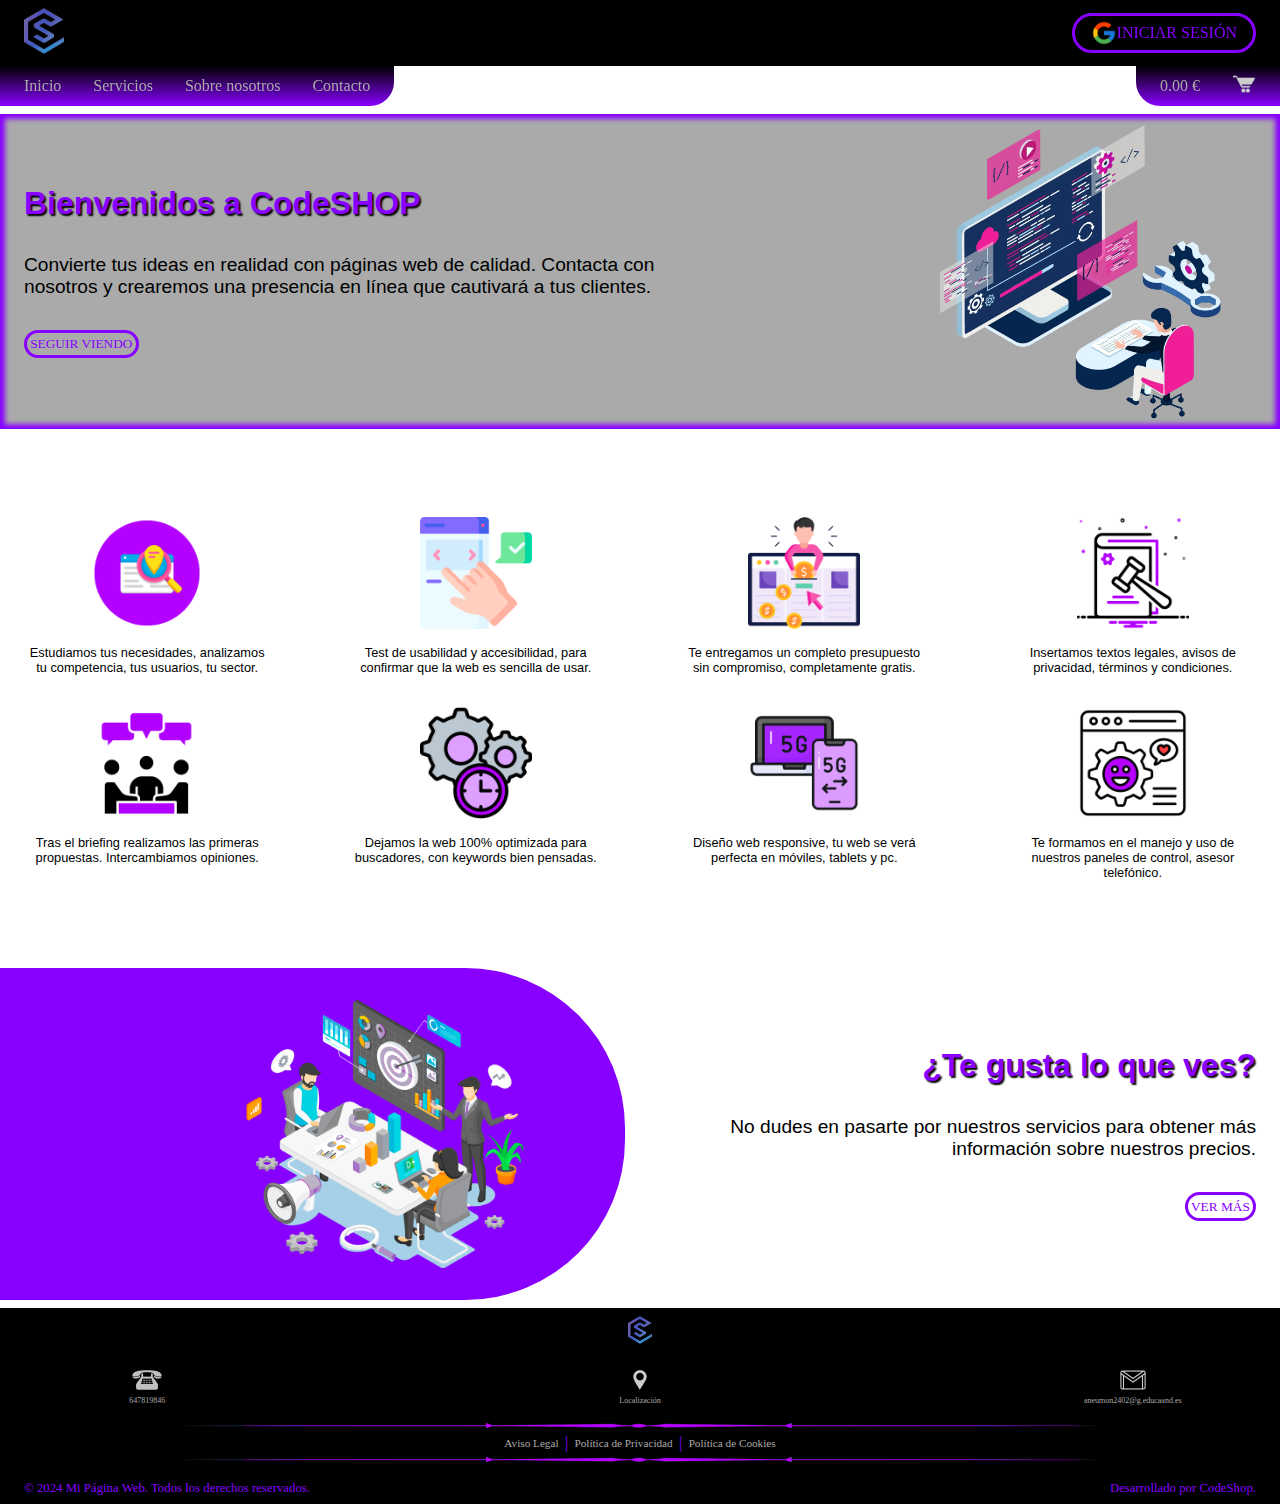
<file: index.html>
<!DOCTYPE html>
<html lang="es">
    <head>
        <meta charset="UTF-8">
        <meta name="viewport" content="width=device-width,initial-scale=1.0">
        <title> CodeShop </title>
        <link rel="icon" href="img/codeshop.gif" class="codeshop">
        <link rel="stylesheet" href="css/styles.css">
 
    </head>

    <body>
        <header>
            <article class="cabecera_articulo">
                <a href="index.html" class="cabezera_logo">
                    <img class="cabecera_logo" src="img/codeshop.gif" alt="logo_CodeShop">
                </a>
                <button onclick="window.location.href='index_login.html';" class="cabecera_boton">
                    <img class="icono_google" src="img/logo-google.png" alt="logo_Google">
                    <p>INICIAR SESIÓN</p>
                </button>
            </article>
            <nav class="contenedor_1">
                <ul class="cabecera_menu">
                    <li>
                        <a href="">Inicio</a>
                    </li>
                    <li>
                        <a href="servicios.html">Servicios</a>
                    </li>
                    <li>
                        <a href="sobre_nosotros.html">Sobre nosotros</a>
                    </li>
                    <li>
                        <a href="contacto.html">Contacto</a>
                    </li>
                    
                </ul>
            </nav>
            <nav class="contenedor_2">
                <input type="checkbox" id="menu">
                <label for="menu">𓃑</label>
                <ul>
                    <li class="hamburguesa_enlace1">
                        <a href="">Inicio</a>
                    </li>
                    <li class="hamburguesa_enlace2">
                        <a href="servicios.html">Sobre nosotros</a>
                    </li>
                    <li class="hamburguesa_enlace3">
                        <a href="sobre_nosotros.html">Sobre nosotros</a>
                    </li>
                    <li class="hamburguesa_enlace4">
                        <a href="contacto.html">Contacto</a>
                    </li>
                </ul>
            </nav>
            
            
            <ul class="cabecera_compra">
                <li>
                    <a class="compra_precio" href="#">0.00 €</a>  
                </li>
                <li>               
                <a class="compra_carrito" href="#">
                    <img src="img/carrito.png" alt="carrito">
                </a>
                </li>
            </ul>
            
        </header>
        <main>
            <section class="bienvenida">
                <article>
                    <h1>Bienvenidos a CodeSHOP</h1>
                    <p>Convierte tus ideas en realidad con páginas web de calidad. Contacta con nosotros y crearemos una presencia en línea que cautivará a tus clientes.</p>
                    <button onclick="location.href='#pasos_que_seguimos';">SEGUIR VIENDO</button> 
                </article>
                <img src="img/bienvenida_imagen.png" alt="bienvenida_imagen">                 
            </section>
            <section class="pasos_que_seguimos" id="pasos_que_seguimos">
                <article>
                    <img src="img/estudio.png" alt="Estudio_de_tus_necesidades">
                    <p>Estudiamos tus necesidades, analizamos tu competencia, tus usuarios, tu sector.</p>

                </article>
                <article>
                    <img src="img/test_usabilidad.png" alt="Test_de_usabilidad">
                    <p>Test de usabilidad y accesibilidad, para confirmar que la web es sencilla de usar.</p>
                </article>
                <article>
                    <img src="img/presupuesto.png" alt="Presupuesto">
                    <p>Te entregamos un completo presupuesto sin compromiso, completamente gratis.</p>
                </article>
                <article>
                    <img src="img/legalidad.png" alt="Legalidad">
                    <p>Insertamos textos legales, avisos de privacidad, términos y condiciones.</p>
                </article>
                <article>
                    <img src="img/opiniones.png" alt="Intercambiamos_opiniones">
                    <p>Tras el briefing realizamos las primeras propuestas. Intercambiamos opiniones.</p>
                </article>
                <article>
                    <img src="img/optimizacion.png" alt="Optimizar_web">
                    <p>Dejamos la web 100% optimizada para buscadores, con keywords bien pensadas.</p>
                </article>
                <article>
                    <img src="img/responsive.png" alt="Diseño_responsive">
                    <p>Diseño web responsive, tu web se verá perfecta en móviles, tablets y pc.</p>
                </article>
                <article>
                    <img src="img/manejo.png" alt="manejo">
                    <p>Te formamos en el manejo y uso de nuestros paneles de control, asesor telefónico.</p>
                </article>
            </section>
            <section class="inicio_ofrecer_servicios">
                <article class="ofrecer_servicios_imagen">
                    <img src="img/servicios_web.png" alt="Servicios_web">
                </article>
                
                <article class="contenido">
                    <h1>¿Te gusta lo que ves?</h1>
                    <p>No dudes en pasarte por nuestros servicios para obtener más información sobre nuestros precios.</p>
                    <a href="servicios.html">
                        <button>VER MÁS</button>
                    </a>
                </article>

            </section>
        </main>
        <footer>
            <a class="pie_logo" href="index.html">
                <img src="img/codeshop.gif" alt="Logo CodeShop">
            </a>
            
            <article class="pie_contacto">
                <a class="telefono" href="#">
                    <img src="img/telefono.png" alt="Icono teléfono">
                    <p>647819846</p>
                </a>
                
                
                <a class="localizacion" href="#">
                    <img src="img/localizacion.png" alt="Icono teléfono">
                    <p>Localización</p>
                </a>
                
                
                <a class="correo" href="#">
                    <img src="img/correo.png" alt="Icono teléfono">
                    <p>aneumon2402@g.educaand.es</p>
                </a>
            </article>
            
        
            <article class="pie_datos_reservados">
                
                <img src="img/linea.png" alt="linea">
                
                <nav class="contenedor_datos">
                    <ul>
                        <li>
                            <a href="aviso_legal.html">Aviso Legal</a>
                        </li>
                        <li>
                            <p>|</p>
                        </li>
                        <li>
                            <a href="politica_privacidad.html">Política de Privacidad</a>
                        </li>
                        <li>
                            <p>|</p>
                        </li>
                        <li>
                            <a href="politica_cookies.html">Política de Cookies</a>
                        </li>
                    </ul>
                </nav>
                <a>
                    <img src="img/linea.png" alt="Icono teléfono">
                </a>
            </article>
            <article class="pie_derechos_creador">
                <p class="p1">
                    © 2024 Mi Página Web. Todos los derechos reservados.
                </p>
                <p class="p2">
                    Desarrollado por CodeShop.
                </p>
            </class>

        </footer>
       
    </body>
</html>
</file>
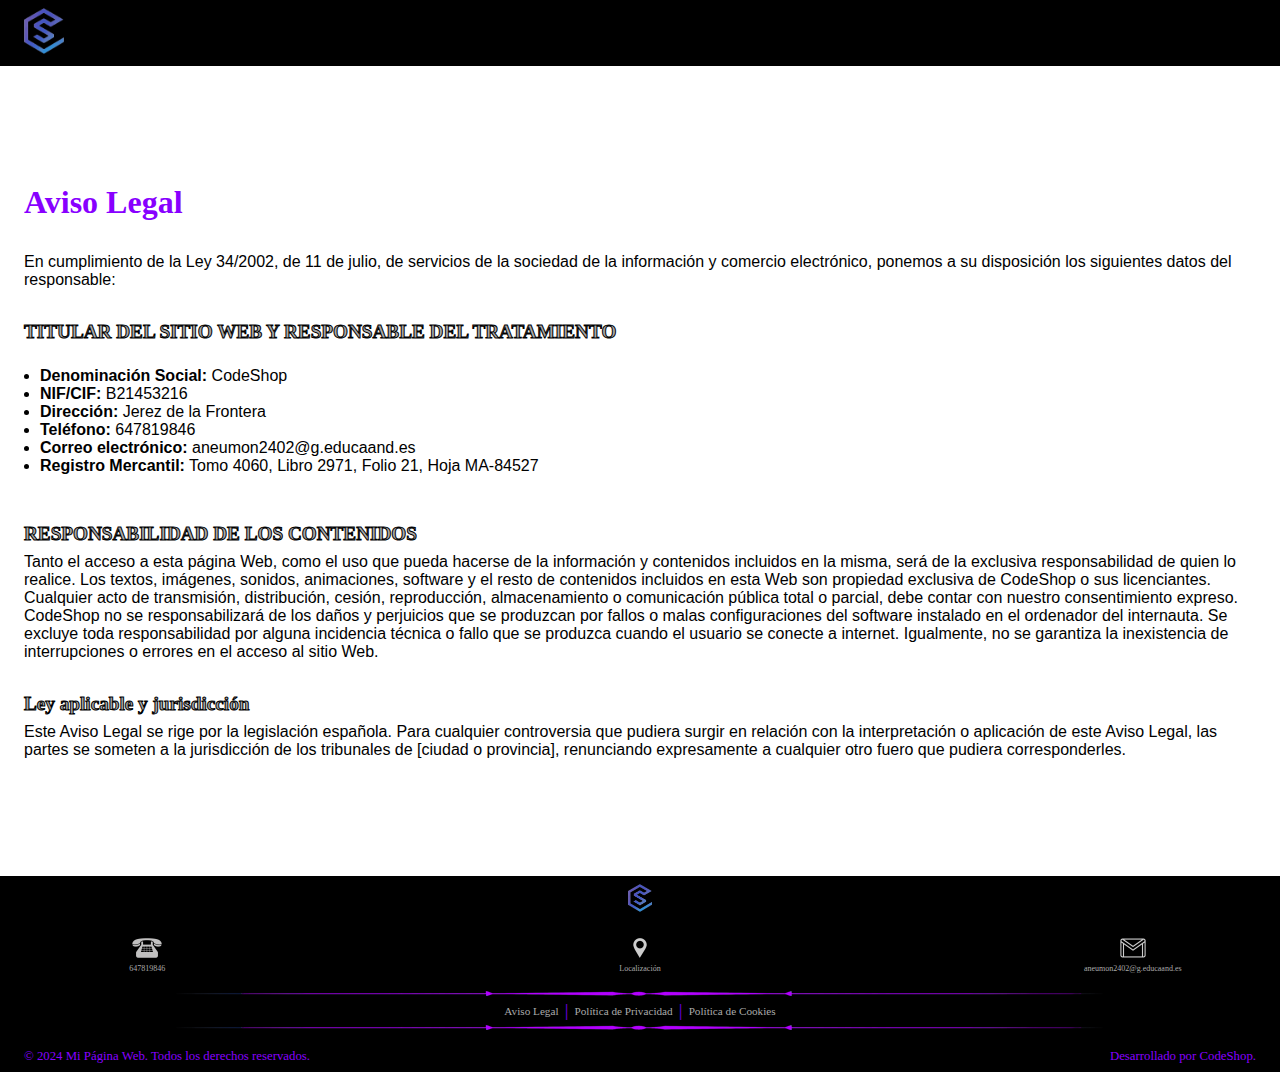
<file: aviso_legal.html>
<!DOCTYPE html>
<html lang="es">
    <head>
        <meta charset="UTF-8">
        <meta name="viewport" content="width=device-width,initial-scale=1.0">
        <title> CodeShop </title>
        <link rel="icon" href="img/codeshop.gif" class="codeshop">
        <link rel="stylesheet" href="css/styles.css">
 
    </head>

    <body>
        <header>
            <article class="cabecera_articulo">
                
                <a href="index.html" class="cabezera_logo">
                    <img class="cabecera_logo" src="img/codeshop.gif" alt="logo_CodeShop">
                </a>
            </article>           
        </header>

        <main>
            <section class="legalidad">
                <h1>Aviso Legal</h1>
                <p>En cumplimiento de la Ley 34/2002, de 11 de julio, de servicios de la sociedad de la información y comercio electrónico, ponemos a su disposición los siguientes datos del responsable:</p>
                <article class="titular">
                    <h2>TITULAR DEL SITIO WEB Y RESPONSABLE DEL TRATAMIENTO</h2>
                    <ul>
                        <li>
                            <strong>Denominación Social:</strong>
                            CodeShop
                        </li>
                        <li>
                            <strong>NIF/CIF:</strong>
                            B21453216
                        </li>
                        <li>
                            <strong>Dirección:</strong>
                            Jerez de la Frontera
                        </li>
                        <li>
                            <strong>Teléfono:</strong>
                            647819846
                        </li>
                        <li>
                            <strong>Correo electrónico:</strong>
                            aneumon2402@g.educaand.es
                        </li>
                        <li>
                            <strong>Registro Mercantil:</strong>
                            Tomo 4060, Libro 2971, Folio 21, Hoja MA-84527
                        </li>
                    </ul>
                </article>
                <article class="responsabilidad">
                    <h2>RESPONSABILIDAD DE LOS CONTENIDOS</h2>
                    <p>Tanto el acceso a esta página Web, como el uso que pueda hacerse de la información y contenidos incluidos en la misma, será de la exclusiva responsabilidad de quien lo realice. Los textos, imágenes, sonidos, animaciones, software y el resto de contenidos incluidos en esta Web son propiedad exclusiva de CodeShop o sus licenciantes. Cualquier acto de transmisión, distribución, cesión, reproducción, almacenamiento o comunicación pública total o parcial, debe contar con nuestro consentimiento expreso. CodeShop no se responsabilizará de los daños y perjuicios que se produzcan por fallos o malas configuraciones del software instalado en el ordenador del internauta. Se excluye toda responsabilidad por alguna incidencia técnica o fallo que se produzca cuando el usuario se conecte a internet. Igualmente, no se garantiza la inexistencia de interrupciones o errores en el acceso al sitio Web.</p>
                </article>
                <article class="ley">
                    <h2>Ley aplicable y jurisdicción</h2>
                    <p>Este Aviso Legal se rige por la legislación española. Para cualquier controversia que pudiera surgir en relación con la interpretación o aplicación de este Aviso Legal, las partes se someten a la jurisdicción de los tribunales de [ciudad o provincia], renunciando expresamente a cualquier otro fuero que pudiera corresponderles.</p>
                </article>
            </section>
        </main>
        <footer>
            <a class="pie_logo" href="index.html">
                <img src="img/codeshop.gif" alt="Logo CodeShop">
            </a>
            
            <article class="pie_contacto">
                <a class="telefono" href="#">
                    <img src="img/telefono.png" alt="Icono teléfono">
                    <p>647819846</p>
                </a>
                
                
                <a class="localizacion" href="#">
                    <img src="img/localizacion.png" alt="Icono teléfono">
                    <p>Localización</p>
                </a>
                
                
                <a class="correo" href="#">
                    <img src="img/correo.png" alt="Icono teléfono">
                    <p>aneumon2402@g.educaand.es</p>
                </a>
            </article>
            
        
            <article class="pie_datos_reservados">
                
                <img src="img/linea.png" alt="linea">
                
                <nav class="contenedor_datos">
                    <ul>
                        <li>
                            <a href="aviso_legal.html">Aviso Legal</a>
                        </li>
                        <li>
                            <p>|</p>
                        </li>
                        <li>
                            <a href="politica_privacidad.html">Política de Privacidad</a>
                        </li>
                        <li>
                            <p>|</p>
                        </li>
                        <li>
                            <a href="politica_cookies.html">Política de Cookies</a>
                        </li>
                    </ul>
                </nav>
                <a>
                    <img src="img/linea.png" alt="Icono teléfono">
                </a>
            </article>
            <article class="pie_derechos_creador">
                <p class="p1">
                    © 2024 Mi Página Web. Todos los derechos reservados.
                </p>
                <p class="p2">
                    Desarrollado por CodeShop.
                </p>
            </class>

        </footer>
       
    </body>
</html>
</file>
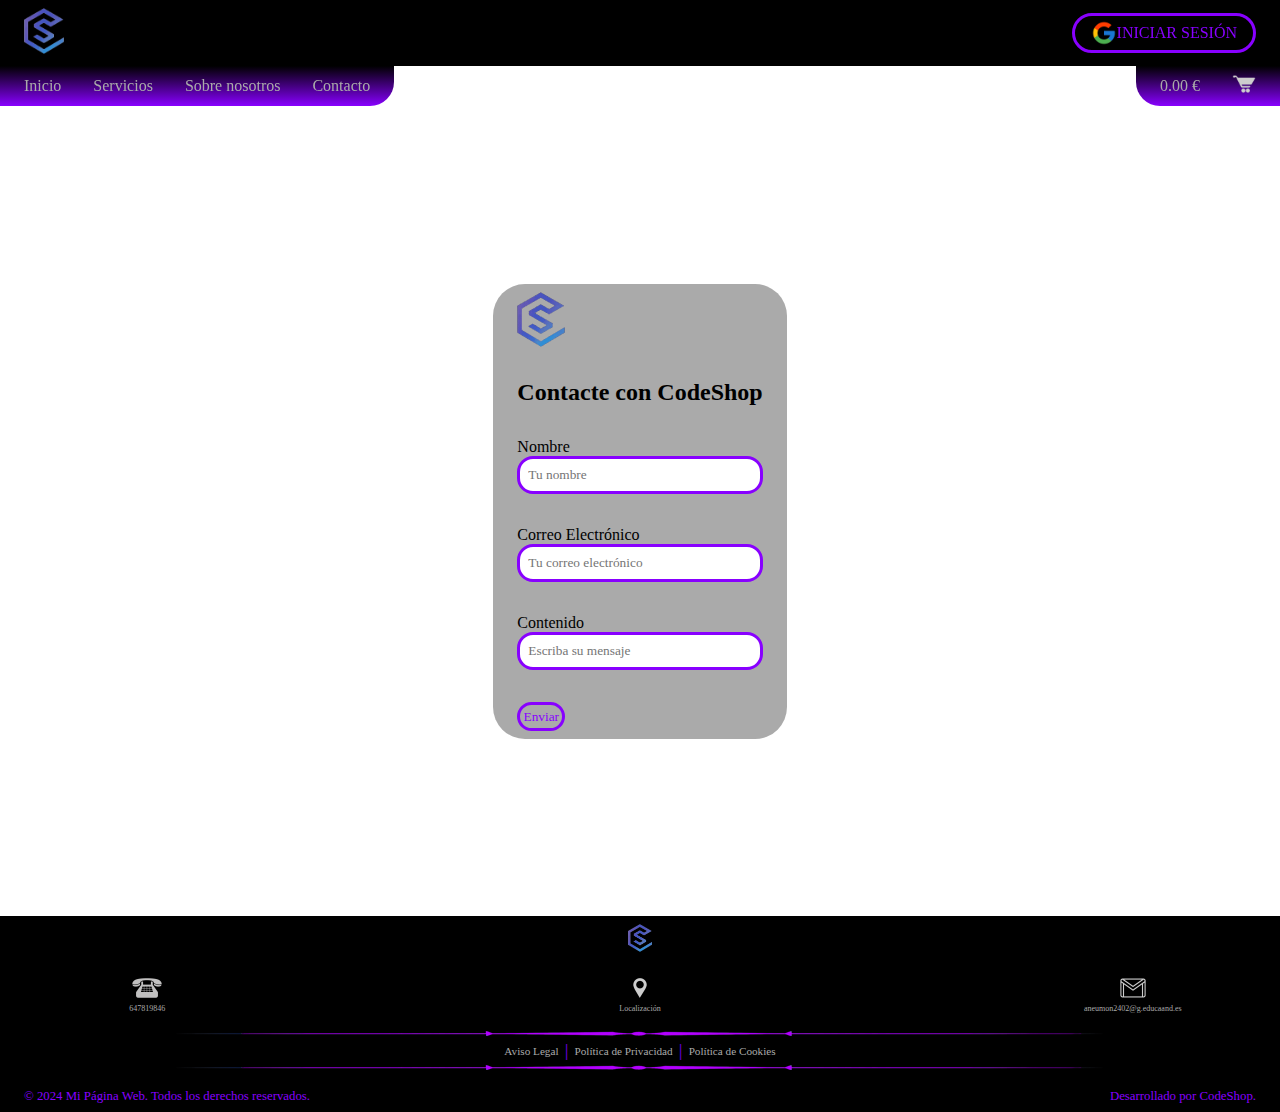
<file: contacto.html>
<!DOCTYPE html>
<html lang="es">
    <head>
        <meta charset="UTF-8">
        <meta name="viewport" content="width=device-width,initial-scale=1.0">
        <title> CodeShop </title>
        <link rel="icon" href="img/codeshop.gif" class="codeshop">
        <link rel="stylesheet" href="css/styles.css">
 
    </head>

    <body>
        <header>
            <article class="cabecera_articulo">
                <a href="index.html" class="cabezera_logo">
                    <img class="cabecera_logo" src="img/codeshop.gif" alt="logo_CodeShop">
                </a>
                <button onclick="window.location.href='index_login.html';" class="cabecera_boton">
                    <img class="icono_google" src="img/logo-google.png" alt="logo_Google">
                    <p>INICIAR SESIÓN</p>
                </button>
            </article>
            <nav class="contenedor_1">
                <ul class="cabecera_menu">
                    <li>
                        <a href="index.html">Inicio</a>
                    </li>
                    <li>
                        <a href="servicios.html">Servicios</a>
                    </li>
                    <li>
                        <a href="sobre_nosotros.html">Sobre nosotros</a>
                    </li>
                    <li>
                        <a href="contacto.html.html">Contacto</a>
                    </li>
                    
                </ul>
            </nav>
            <nav class="contenedor_2">
                <input type="checkbox" id="menu">
                <label for="menu">𓃑</label>
                <ul>
                    <li class="hamburguesa_enlace1">
                        <a href="">Inicio</a>
                    </li>
                    <li class="hamburguesa_enlace2">
                        <a href="servicios.html">Sobre nosotros</a>
                    </li>
                    <li class="hamburguesa_enlace3">
                        <a href="sobre_nosotros.html">Sobre nosotros</a>
                    </li>
                    <li class="hamburguesa_enlace4">
                        <a href="contacto.html">Contacto</a>
                    </li>
                </ul>
            </nav>
            
            
            <ul class="cabecera_compra">
                <li>
                    <a class="compra_precio" href="#">0.00 €</a>  
                </li>
                <li>               
                <a class="compra_carrito" href="#">
                    <img src="img/carrito.png" alt="carrito">
                </a>
                </li>
            </ul>
            
        </header>
        <main>
            <form class="formulario_contacto">
                <img src="img/codeshop.gif" alt="l0go">
                <h2>Contacte con CodeShop</h2>
                <label for="usuario">
                    Nombre
                    <input type="text" class="nombre" name="nombre" required placeholder="Tu nombre">
                </label>
                
                <label for="email">
                    Correo Electrónico
                    <input type="email" class="email" name="email" required placeholder="Tu correo electrónico">
                </label>
                
                <label for="password">
                    Contenido
                    <input type="text" class="texto" name="texto" required placeholder="Escriba su mensaje">
                </label>
                
                <a href="#">
                    <button  class="boton_enviar" type="submit">Enviar</button>
                </a>        
            </form>
        </main>
        <footer>
            <a class="pie_logo" href="index.html">
                <img src="img/codeshop.gif" alt="Logo CodeShop">
            </a>
            
            <article class="pie_contacto">
                <a class="telefono" href="#">
                    <img src="img/telefono.png" alt="Icono teléfono">
                    <p>647819846</p>
                </a>
                
                
                <a class="localizacion" href="#">
                    <img src="img/localizacion.png" alt="Icono teléfono">
                    <p>Localización</p>
                </a>
                
                
                <a class="correo" href="#">
                    <img src="img/correo.png" alt="Icono teléfono">
                    <p>aneumon2402@g.educaand.es</p>
                </a>
            </article>
            
        
            <article class="pie_datos_reservados">
                
                <img src="img/linea.png" alt="linea">
                
                <nav class="contenedor_datos">
                    <ul>
                        <li>
                            <a href="aviso_legal.html">Aviso Legal</a>
                        </li>
                        <li>
                            <p>|</p>
                        </li>
                        <li>
                            <a href="politica_privacidad.html">Política de Privacidad</a>
                        </li>
                        <li>
                            <p>|</p>
                        </li>
                        <li>
                            <a href="politica_cookies.html">Política de Cookies</a>
                        </li>
                    </ul>
                </nav>
                <a>
                    <img src="img/linea.png" alt="Icono teléfono">
                </a>
            </article>
            <article class="pie_derechos_creador">
                <p class="p1">
                    © 2024 Mi Página Web. Todos los derechos reservados.
                </p>
                <p class="p2">
                    Desarrollado por CodeShop.
                </p>
            </class>

        </footer>
       
    </body>
</html>
</file>
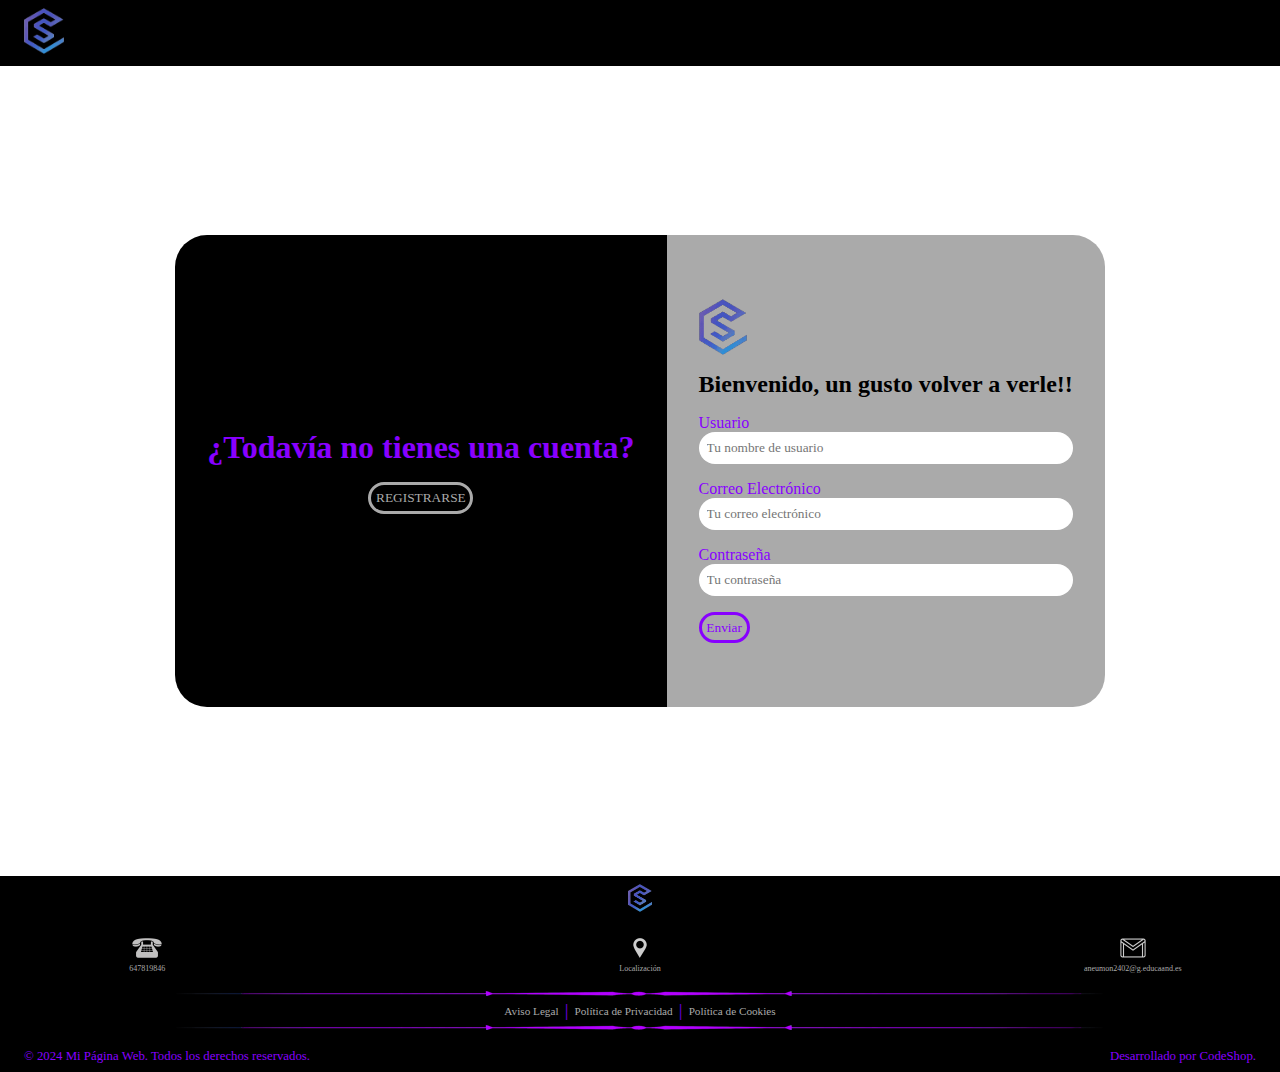
<file: index_login.html>
<!DOCTYPE html>
<html lang="es">
    <head>
        <meta charset="UTF-8">
        <meta name="viewport" content="width=device-width,initial-scale=1.0">
        <title> CodeShop </title>
        <link rel="icon" href="img/codeshop.gif" class="codeshop">
        <link rel="stylesheet" href="css/styles.css">
 
    </head>

    <body>
        <header>
            <article class="cabecera_articulo">
                
                <a href="index.html" class="cabezera_logo">
                    <img class="cabecera_logo" src="img/codeshop.gif" alt="logo_CodeShop">
                </a>
            </article>           
        </header>

        <main>
            <section class="iniciar_sesion">
                <article class="cambiar_registro">
                    <h1>¿Todavía no tienes una cuenta?</h1>
                    <button>REGISTRARSE</button>
                </article>
                <form class="formulario_inicio_sesion">
                    <img src="img/codeshop.gif" alt="l0go">
                    <h2>Bienvenido, un gusto volver a verle!!</h2>
                    <label for="usuario">
                        Usuario
                        <input type="text" id="usuario" name="usuario" required placeholder="Tu nombre de usuario">
                    </label>
                    
                    <label for="email">
                        Correo Electrónico
                        <input type="email" id="email" name="email" required placeholder="Tu correo electrónico">
                    </label>
                    
                    <label for="password">
                        Contraseña
                        <input type="password" id="password" name="password" required placeholder="Tu contraseña">
                    </label>
                    
                    <a href="#">
                        <button  class="boton_enviar" type="submit">Enviar</button>
                    </a>        
                </form>
            </section>
        </main>
        <footer>
            <a class="pie_logo" href="index.html">
                <img src="img/codeshop.gif" alt="Logo CodeShop">
            </a>
            
            <article class="pie_contacto">
                <a class="telefono" href="#">
                    <img src="img/telefono.png" alt="Icono teléfono">
                    <p>647819846</p>
                </a>
                
                
                <a class="localizacion" href="#">
                    <img src="img/localizacion.png" alt="Icono teléfono">
                    <p>Localización</p>
                </a>
                
                
                <a class="correo" href="#">
                    <img src="img/correo.png" alt="Icono teléfono">
                    <p>aneumon2402@g.educaand.es</p>
                </a>
            </article>
            
        
            <article class="pie_datos_reservados">
                
                <img src="img/linea.png" alt="linea">
                
                <nav class="contenedor_datos">
                    <ul>
                        <li>
                            <a href="aviso_legal.html">Aviso Legal</a>
                        </li>
                        <li>
                            <p>|</p>
                        </li>
                        <li>
                            <a href="politica_privacidad.html">Política de Privacidad</a>
                        </li>
                        <li>
                            <p>|</p>
                        </li>
                        <li>
                            <a href="politica_cookies.html">Política de Cookies</a>
                        </li>
                    </ul>
                </nav>
                <a>
                    <img src="img/linea.png" alt="Icono teléfono">
                </a>
            </article>
            <article class="pie_derechos_creador">
                <p class="p1">
                    © 2024 Mi Página Web. Todos los derechos reservados.
                </p>
                <p class="p2">
                    Desarrollado por CodeShop.
                </p>
            </class>

        </footer>
       
    </body>
</html>
</file>
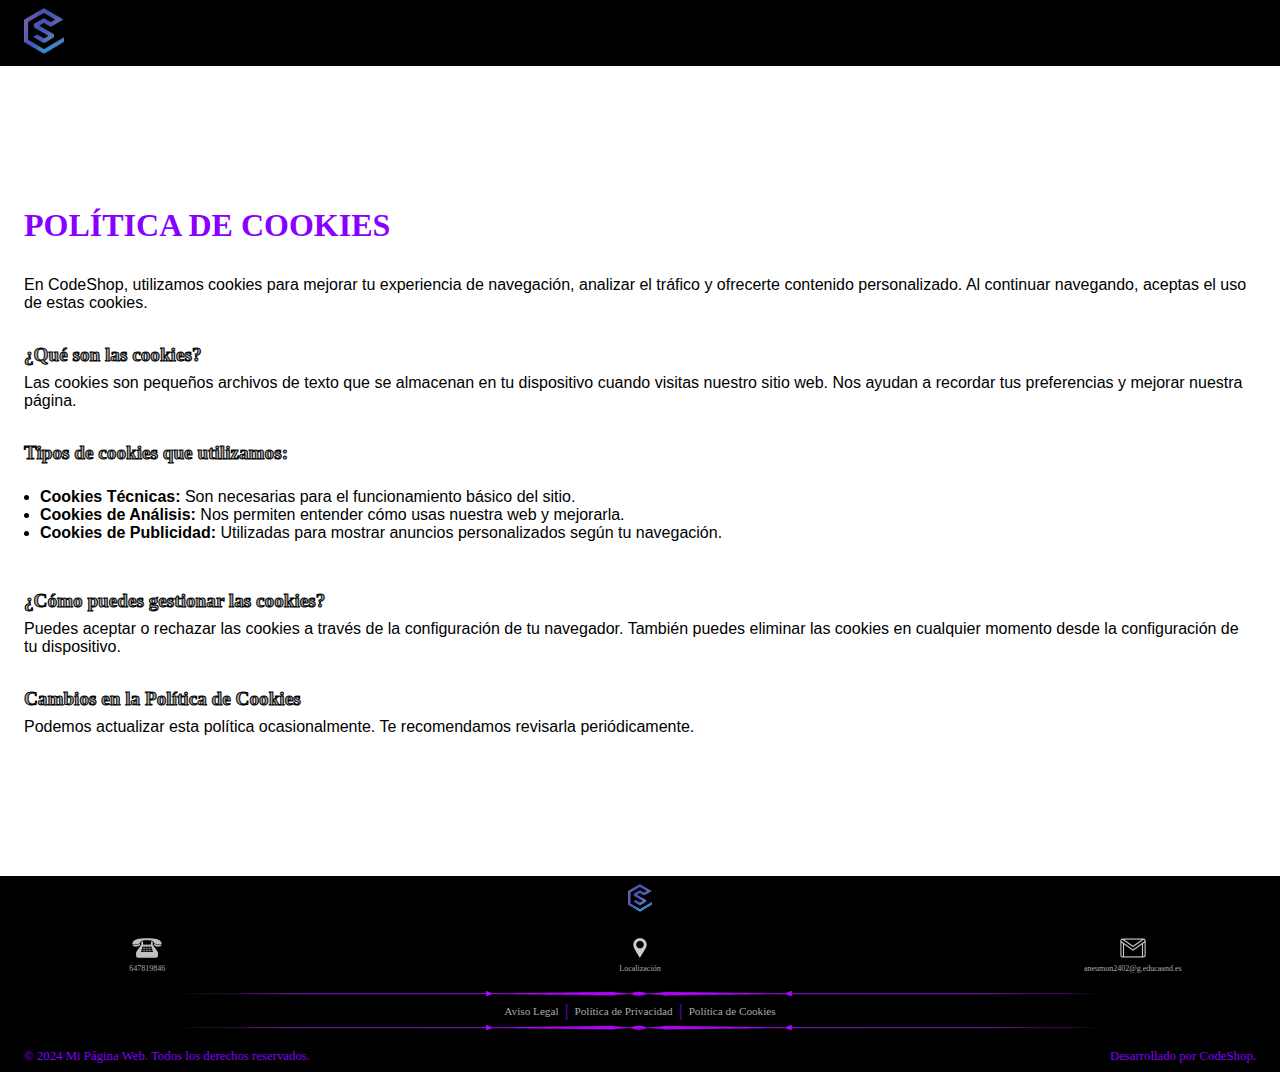
<file: politica_cookies.html>
<!DOCTYPE html>
<html lang="es">
    <head>
        <meta charset="UTF-8">
        <meta name="viewport" content="width=device-width,initial-scale=1.0">
        <title> CodeShop </title>
        <link rel="icon" href="img/codeshop.gif" class="codeshop">
        <link rel="stylesheet" href="css/styles.css">
 
    </head>

    <body>
        <header>
            <article class="cabecera_articulo">
                
                <a href="index.html" class="cabezera_logo">
                    <img class="cabecera_logo" src="img/codeshop.gif" alt="logo_CodeShop">
                </a>
            </article>           
        </header>

        <main>
            <section class="legalidad">
                <h1>POLÍTICA DE COOKIES</h1>
                <P>En CodeShop, utilizamos cookies para mejorar tu experiencia de navegación, analizar el tráfico y ofrecerte contenido personalizado. Al continuar navegando, aceptas el uso de estas cookies.</P>
                <article class="significado">
                    <h2>¿Qué son las cookies?</h2>
                    <p>Las cookies son pequeños archivos de texto que se almacenan en tu dispositivo cuando visitas nuestro sitio web. Nos ayudan a recordar tus preferencias y mejorar nuestra página.</p>
                </article>
                <article class="tipos">
                    <h2>Tipos de cookies que utilizamos:</h2>
                    <ul>
                        <li>
                            <strong>Cookies Técnicas:</strong>
                            Son necesarias para el funcionamiento básico del sitio.
                        </li>
                        <li>
                            <strong>Cookies de Análisis:</strong>
                            Nos permiten entender cómo usas nuestra web y mejorarla.
                        </li>
                        <li>
                            <strong>Cookies de Publicidad:</strong>
                            Utilizadas para mostrar anuncios personalizados según tu navegación.
                        </li>                        
                    </ul>
                </article>
                <article class="gestion">
                    <h2>¿Cómo puedes gestionar las cookies?</h2>
                    <p>Puedes aceptar o rechazar las cookies a través de la configuración de tu navegador. También puedes eliminar las cookies en cualquier momento desde la configuración de tu dispositivo.</p>
                </article>
                <article class="cambios">
                    <h2>Cambios en la Política de Cookies</h2>
                    <p>Podemos actualizar esta política ocasionalmente. Te recomendamos revisarla periódicamente.</p>
                </article>
            </section>
        </main>
        <footer>
            <a class="pie_logo" href="index.html">
                <img src="img/codeshop.gif" alt="Logo CodeShop">
            </a>
            
            <article class="pie_contacto">
                <a class="telefono" href="#">
                    <img src="img/telefono.png" alt="Icono teléfono">
                    <p>647819846</p>
                </a>
                
                
                <a class="localizacion" href="#">
                    <img src="img/localizacion.png" alt="Icono teléfono">
                    <p>Localización</p>
                </a>
                
                
                <a class="correo" href="#">
                    <img src="img/correo.png" alt="Icono teléfono">
                    <p>aneumon2402@g.educaand.es</p>
                </a>
            </article>
            
        
            <article class="pie_datos_reservados">
                
                <img src="img/linea.png" alt="linea">
                
                <nav class="contenedor_datos">
                    <ul>
                        <li>
                            <a href="aviso_legal.html">Aviso Legal</a>
                        </li>
                        <li>
                            <p>|</p>
                        </li>
                        <li>
                            <a href="politica_privacidad.html">Política de Privacidad</a>
                        </li>
                        <li>
                            <p>|</p>
                        </li>
                        <li>
                            <a href="politica_cookies.html">Política de Cookies</a>
                        </li>
                    </ul>
                </nav>
                <a>
                    <img src="img/linea.png" alt="Icono teléfono">
                </a>
            </article>
            <article class="pie_derechos_creador">
                <p class="p1">
                    © 2024 Mi Página Web. Todos los derechos reservados.
                </p>
                <p class="p2">
                    Desarrollado por CodeShop.
                </p>
            </class>

        </footer>
       
    </body>
</html>
</file>
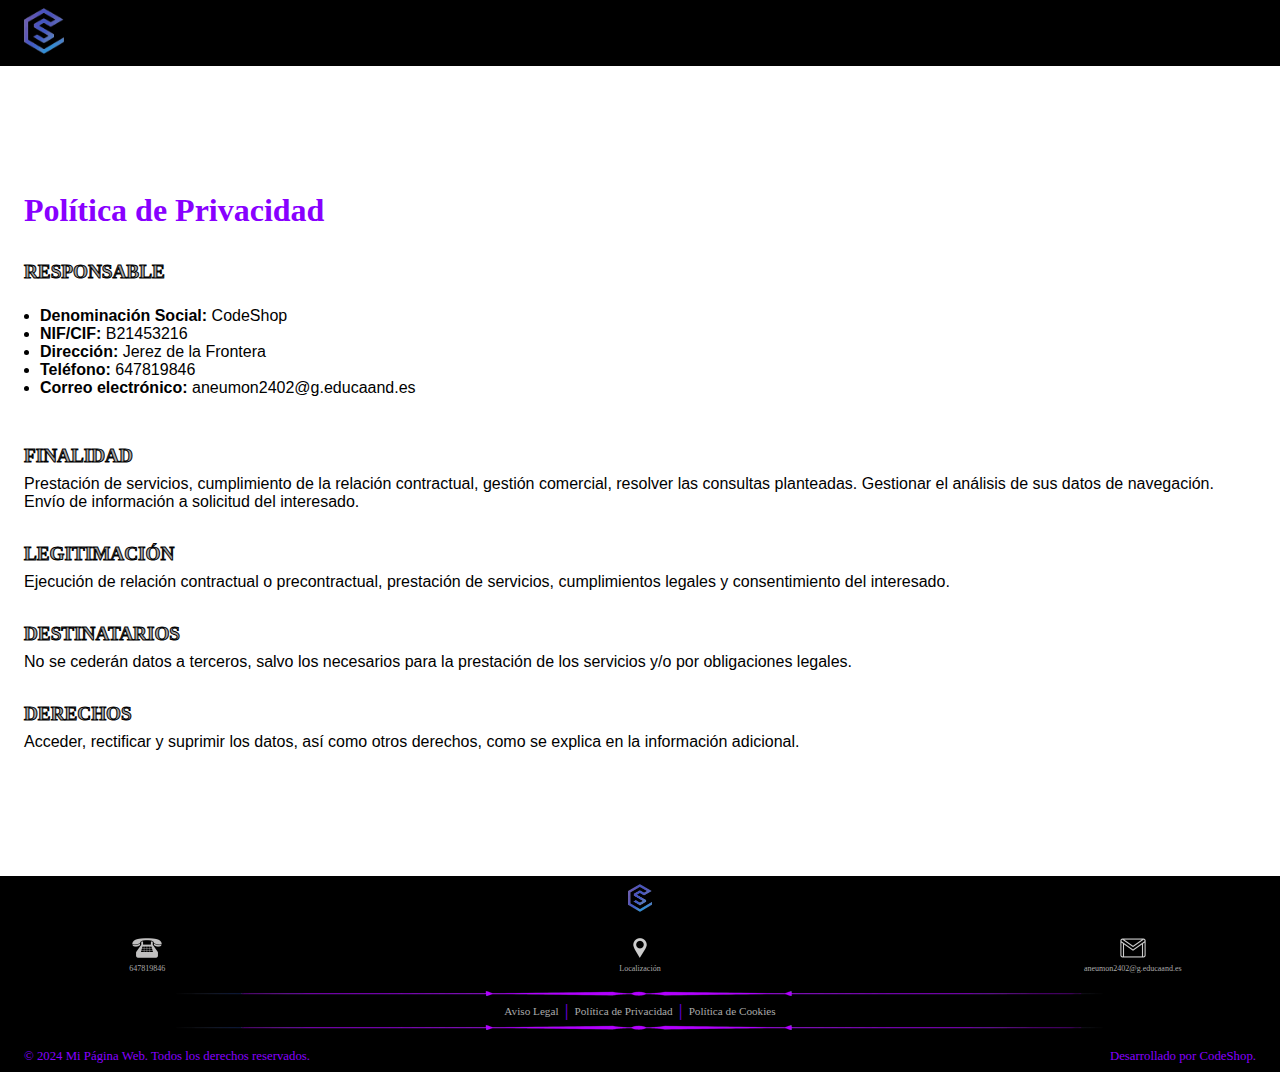
<file: politica_privacidad.html>
<!DOCTYPE html>
<html lang="es">
    <head>
        <meta charset="UTF-8">
        <meta name="viewport" content="width=device-width,initial-scale=1.0">
        <title> CodeShop </title>
        <link rel="icon" href="img/codeshop.gif" class="codeshop">
        <link rel="stylesheet" href="css/styles.css">
 
    </head>

    <body>
        <header>
            <article class="cabecera_articulo">
                
                <a href="index.html" class="cabezera_logo">
                    <img class="cabecera_logo" src="img/codeshop.gif" alt="logo_CodeShop">
                </a>
            </article>           
        </header>

        <main>
            <section class="legalidad">
                <h1>Política de Privacidad</h1>
                <article class="titular">
                    <h2>RESPONSABLE</h2>
                    <ul>
                        <li>
                            <strong>Denominación Social:</strong>
                            CodeShop
                        </li>
                        <li>
                            <strong>NIF/CIF:</strong>
                            B21453216
                        </li>
                        <li>
                            <strong>Dirección:</strong>
                            Jerez de la Frontera
                        </li>
                        <li>
                            <strong>Teléfono:</strong>
                            647819846
                        </li>
                        <li>
                            <strong>Correo electrónico:</strong>
                            aneumon2402@g.educaand.es
                        </li>
                        
                    </ul>
                </article>
                <article class="finalidd">
                    <h2>FINALIDAD</h2>
                    <p>Prestación de servicios, cumplimiento de la relación contractual, gestión comercial,  resolver las consultas planteadas. Gestionar el análisis de sus datos de navegación. Envío de información a solicitud del interesado.</p>
                </article>
                <article class="legitimacion">
                    <h2>LEGITIMACIÓN</h2>
                    <p>Ejecución de relación contractual o precontractual, prestación de servicios, cumplimientos legales y consentimiento del interesado.</p>
                </article>
                <article class="destintarios">
                    <h2>DESTINATARIOS</h2>
                    <p>No se cederán datos a terceros, salvo los necesarios para la prestación de los servicios y/o por obligaciones legales.</p>
                </article>
                <article class="derechos">
                    <h2>DERECHOS</h2>
                    <p>Acceder, rectificar y suprimir los datos, así como otros derechos, como se explica en la información adicional.</p>
                </article>
            </section>
        </main>
        <footer>
            <a class="pie_logo" href="index.html">
                <img src="img/codeshop.gif" alt="Logo CodeShop">
            </a>
            
            <article class="pie_contacto">
                <a class="telefono" href="#">
                    <img src="img/telefono.png" alt="Icono teléfono">
                    <p>647819846</p>
                </a>
                
                
                <a class="localizacion" href="#">
                    <img src="img/localizacion.png" alt="Icono teléfono">
                    <p>Localización</p>
                </a>
                
                
                <a class="correo" href="#">
                    <img src="img/correo.png" alt="Icono teléfono">
                    <p>aneumon2402@g.educaand.es</p>
                </a>
            </article>
            
        
            <article class="pie_datos_reservados">
                
                <img src="img/linea.png" alt="linea">
                
                <nav class="contenedor_datos">
                    <ul>
                        <li>
                            <a href="aviso_legal.html">Aviso Legal</a>
                        </li>
                        <li>
                            <p>|</p>
                        </li>
                        <li>
                            <a href="politica_privacidad.html">Política de Privacidad</a>
                        </li>
                        <li>
                            <p>|</p>
                        </li>
                        <li>
                            <a href="politica_cookies.html">Política de Cookies</a>
                        </li>
                    </ul>
                </nav>
                <a>
                    <img src="img/linea.png" alt="Icono teléfono">
                </a>
            </article>
            <article class="pie_derechos_creador">
                <p class="p1">
                    © 2024 Mi Página Web. Todos los derechos reservados.
                </p>
                <p class="p2">
                    Desarrollado por CodeShop.
                </p>
            </class>

        </footer>
       
    </body>
</html>
</file>
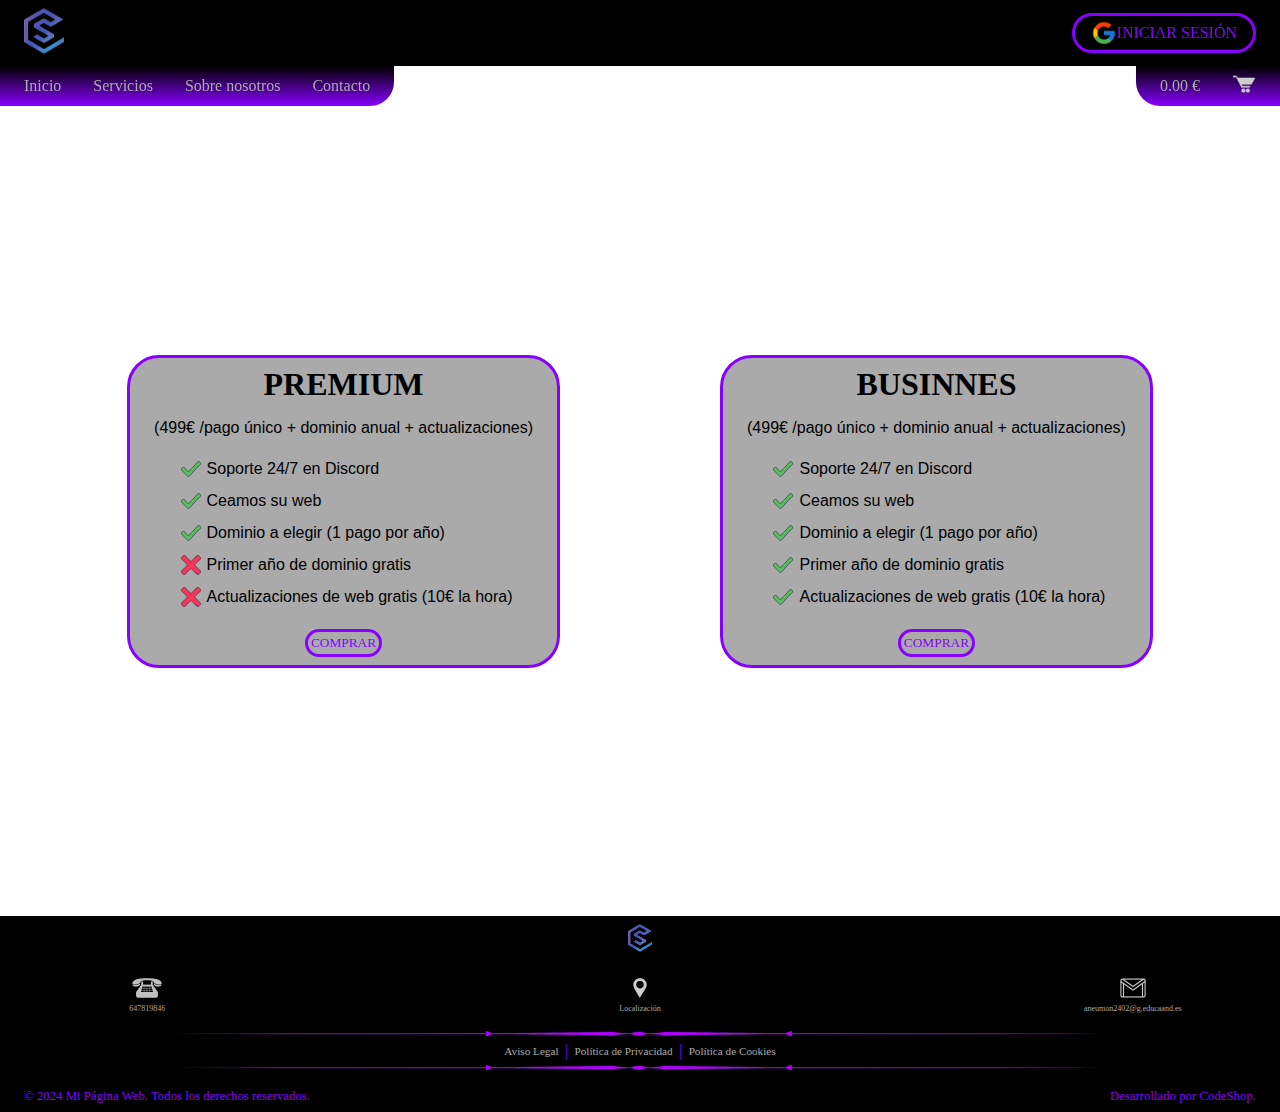
<file: servicios.html>
<!DOCTYPE html>
<html lang="es">
    <head>
        <meta charset="UTF-8">
        <meta name="viewport" content="width=device-width,initial-scale=1.0">
        <title> CodeShop </title>
        <link rel="icon" href="img/codeshop.gif" class="codeshop">
        <link rel="stylesheet" href="css/styles.css">
 
    </head>

    <body>
        <header>
            <article class="cabecera_articulo">
                <a href="index.html" class="cabezera_logo">
                    <img class="cabecera_logo" src="img/codeshop.gif" alt="logo_CodeShop">
                </a>
                <button onclick="window.location.href='index_login.html';" class="cabecera_boton">
                    <img class="icono_google" src="img/logo-google.png" alt="logo_Google">
                    <p>INICIAR SESIÓN</p>
                </button>
            </article>
            <nav class="contenedor_1">
                <ul class="cabecera_menu">
                    <li>
                        <a href="index.html">Inicio</a>
                    </li>
                    <li>
                        <a href="servicios.html">Servicios</a>
                    </li>
                    <li>
                        <a href="sobre_nosotros.html">Sobre nosotros</a>
                    </li>
                    <li>
                        <a href="contacto.html">Contacto</a>
                    </li>
                    
                </ul>
            </nav>
            <nav class="contenedor_2">
                <input type="checkbox" id="menu">
                <label for="menu">𓃑</label>
                <ul>
                    <li class="hamburguesa_enlace1">
                        <a href="">Inicio</a>
                    </li>
                    <li class="hamburguesa_enlace2">
                        <a href="servicios.html">Sobre nosotros</a>
                    </li>
                    <li class="hamburguesa_enlace3">
                        <a href="sobre_nosotros.html">Sobre nosotros</a>
                    </li>
                    <li class="hamburguesa_enlace4">
                        <a href="contacto.html">Contacto</a>
                    </li>
                </ul>
            </nav>
            
            
            <ul class="cabecera_compra">
                <li>
                    <a class="compra_precio" href="#">0.00 €</a>  
                </li>
                <li>               
                <a class="compra_carrito" href="#">
                    <img src="img/carrito.png" alt="carrito">
                </a>
                </li>
            </ul>
            
        </header>
        <main>
            <section class="contenedores_compra">
                <article>
                    <h1>
                        PREMIUM
                    </h1>
                    <p>(499€ /pago único + dominio anual + actualizaciones)</p>
                    <nav>
                        <ul>
                            <li>
                                <img src="img/tick.png" alt="Positivo">
                                <p>Soporte 24/7 en Discord</p>
                            </li>
                            <li>
                                <img src="img/tick.png" alt="Positivo">
                                <p>Ceamos su web</p>
                            </li>
                            <li>
                                <img src="img/tick.png" alt="Positivo">
                                <p>Dominio a elegir (1 pago por año)</p>
                            </li>
                            <li>
                                <img src="img/cross.png" alt="Negativo">
                                <p>Primer año de dominio gratis</p>
                            </li>
                            <li>
                                <img src="img/cross.png" alt="Negativo">
                                <p>Actualizaciones de web gratis (10€ la hora)</p>
                            </li>
                        </ul>
                    </nav>
                    <button>COMPRAR</button>
                </article>
                <article>
                    <h1>
                        BUSINNES
                    </h1>
                    <p>(499€ /pago único + dominio anual + actualizaciones)</p>
                    <nav>
                        <ul>
                            <li>
                                <img src="img/tick.png" alt="Positivo">
                                <p>Soporte 24/7 en Discord</p>
                            </li>
                            <li>
                                <img src="img/tick.png" alt="Positivo">
                                <p>Ceamos su web</p>
                            </li>
                            <li>
                                <img src="img/tick.png" alt="Positivo">
                                <p>Dominio a elegir (1 pago por año)</p>
                            </li>
                            <li>
                                <img src="img/tick.png" alt="Positivo">
                                <p>Primer año de dominio gratis</p>
                            </li>
                            <li>
                                <img src="img/tick.png" alt="Positivo">
                                <p>Actualizaciones de web gratis (10€ la hora)</p>
                            </li>
                        </ul>
                    </nav>
                    <button>COMPRAR</button>
                </article>
            </section>

        </main>
        <footer>
            <a class="pie_logo" href="index.html">
                <img src="img/codeshop.gif" alt="Logo CodeShop">
            </a>
            
            <article class="pie_contacto">
                <a class="telefono" href="#">
                    <img src="img/telefono.png" alt="Icono teléfono">
                    <p>647819846</p>
                </a>
                
                
                <a class="localizacion" href="#">
                    <img src="img/localizacion.png" alt="Icono teléfono">
                    <p>Localización</p>
                </a>
                
                
                <a class="correo" href="#">
                    <img src="img/correo.png" alt="Icono teléfono">
                    <p>aneumon2402@g.educaand.es</p>
                </a>
            </article>
            
        
            <article class="pie_datos_reservados">
                
                <img src="img/linea.png" alt="linea">
                
                <nav class="contenedor_datos">
                    <ul>
                        <li>
                            <a href="aviso_legal.html">Aviso Legal</a>
                        </li>
                        <li>
                            <p>|</p>
                        </li>
                        <li>
                            <a href="politica_privacidad.html">Política de Privacidad</a>
                        </li>
                        <li>
                            <p>|</p>
                        </li>
                        <li>
                            <a href="politica_cookies.html">Política de Cookies</a>
                        </li>
                    </ul>
                </nav>
                <a>
                    <img src="img/linea.png" alt="Icono teléfono">
                </a>
            </article>
            <article class="pie_derechos_creador">
                <p class="p1">
                    © 2024 Mi Página Web. Todos los derechos reservados.
                </p>
                <p class="p2">
                    Desarrollado por CodeShop.
                </p>
            </class>

        </footer>
       
    </body>
</html>
</file>
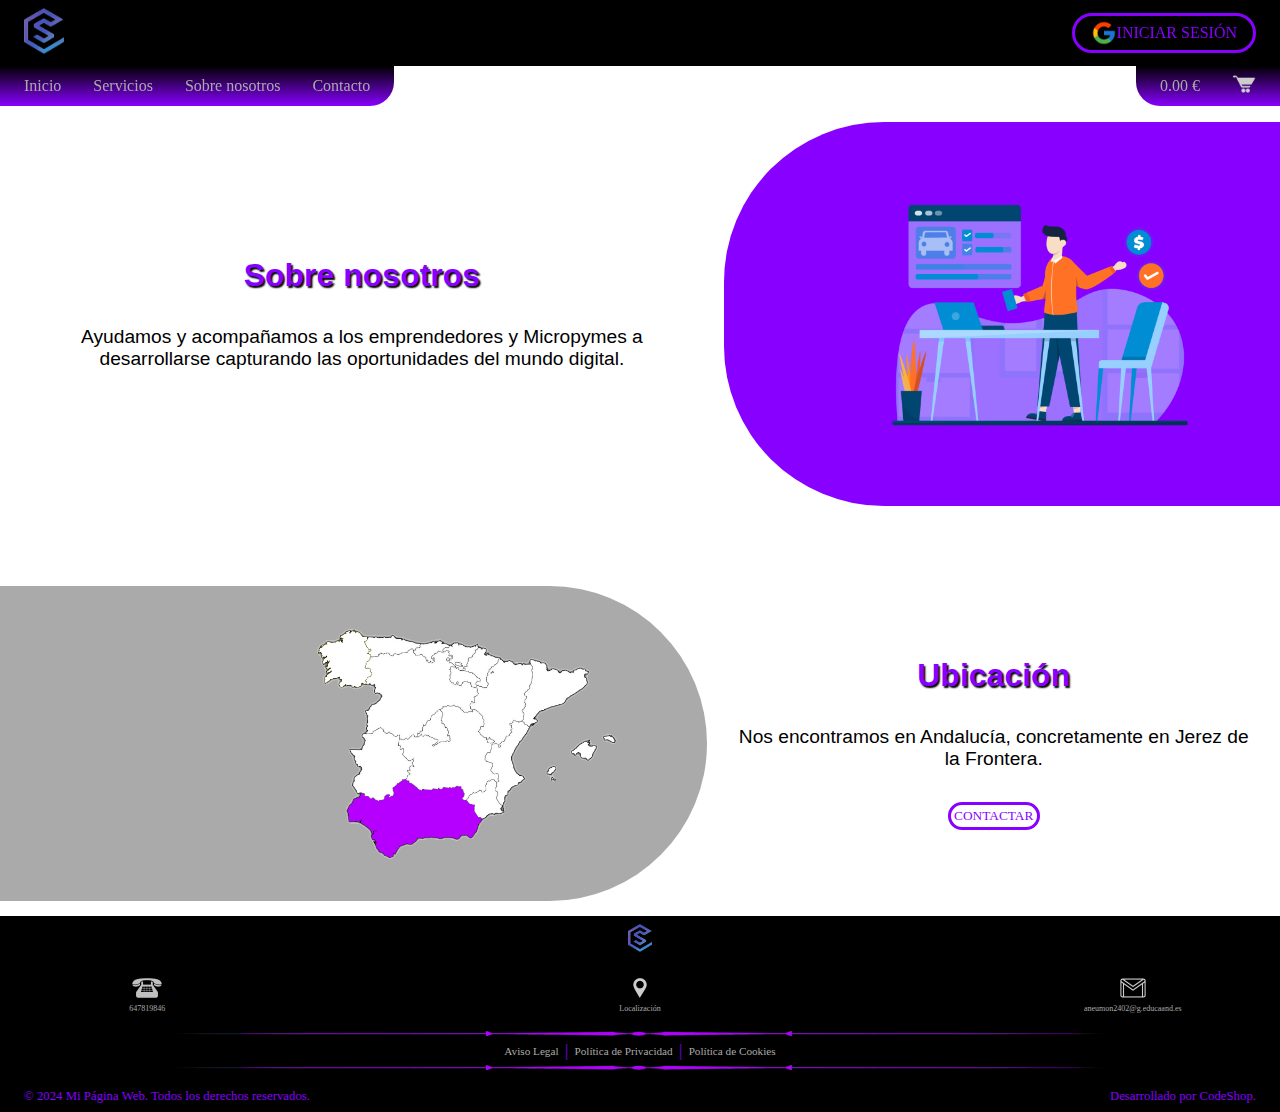
<file: sobre_nosotros.html>
<!DOCTYPE html>
<html lang="es">
    <head>
        <meta charset="UTF-8">
        <meta name="viewport" content="width=device-width,initial-scale=1.0">
        <title> CodeShop </title>
        <link rel="icon" href="img/codeshop.gif" class="codeshop">
        <link rel="stylesheet" href="css/styles.css">
 
    </head>

    <body>
        <header>
            <article class="cabecera_articulo">
                <a href="index.html" class="cabezera_logo">
                    <img class="cabecera_logo" src="img/codeshop.gif" alt="logo_CodeShop">
                </a>
                <button onclick="window.location.href='index_login.html';" class="cabecera_boton">
                    <img class="icono_google" src="img/logo-google.png" alt="logo_Google">
                    <p>INICIAR SESIÓN</p>
                </button>
            </article>
            <nav class="contenedor_1">
                <ul class="cabecera_menu">
                    <li>
                        <a href="index.html">Inicio</a>
                    </li>
                    <li>
                        <a href="servicios.html">Servicios</a>
                    </li>
                    <li>
                        <a href="sobre_nosotros.html">Sobre nosotros</a>
                    </li>
                    <li>
                        <a href="contacto.html">Contacto</a>
                    </li>
                    
                </ul>
            </nav>
            <nav class="contenedor_2">
                <input type="checkbox" id="menu">
                <label for="menu">𓃑</label>
                <ul>
                    <li class="hamburguesa_enlace1">
                        <a href="">Inicio</a>
                    </li>
                    <li class="hamburguesa_enlace2">
                        <a href="index3.html">Sobre nosotros</a>
                    </li>
                    <li class="hamburguesa_enlace3">
                        <a href="index3.html">Sobre nosotros</a>
                    </li>
                    <li class="hamburguesa_enlace4">
                        <a href="index4.html">Contacto</a>
                    </li>
                </ul>
            </nav>
            
            
            <ul class="cabecera_compra">
                <li>
                    <a class="compra_precio" href="#">0.00 €</a>  
                </li>
                <li>               
                <a class="compra_carrito" href="#">
                    <img src="img/carrito.png" alt="carrito">
                </a>
                </li>
            </ul>
            
        </header>
        <main>
            <section class="sobre_nosotros">                
                <article class="contenido">
                    <h1>Sobre nosotros</h1>
                    <p>Ayudamos y acompañamos a los emprendedores y Micropymes a desarrollarse capturando las oportunidades del mundo digital.</p>
                </article>
                <article class="conocenos">
                    <img src="img/sobre_nosotros.png" alt="Servicios_web">
                </article>

            </section>
            <section class="adicional"> 
                <article class="ubic">
                    <img src="img/mapa.png" alt="Servicios_web">
                </article>               
                <article class="caracteristicas">
                    <h1>Ubicación</h1>
                    <p>Nos encontramos en Andalucía, concretamente en Jerez de la Frontera.</p>
                    <button onclick="window.location.href='contacto.html';">CONTACTAR</button>
                </article>
            </section>

        </main>
        <footer>
            <a class="pie_logo" href="index.html">
                <img src="img/codeshop.gif" alt="Logo CodeShop">
            </a>
            
            <article class="pie_contacto">
                <a class="telefono" href="#">
                    <img src="img/telefono.png" alt="Icono teléfono">
                    <p>647819846</p>
                </a>
                
                
                <a class="localizacion" href="#">
                    <img src="img/localizacion.png" alt="Icono teléfono">
                    <p>Localización</p>
                </a>
                
                
                <a class="correo" href="#">
                    <img src="img/correo.png" alt="Icono teléfono">
                    <p>aneumon2402@g.educaand.es</p>
                </a>
            </article>
            
        
            <article class="pie_datos_reservados">
                
                <img src="img/linea.png" alt="linea">
                
                <nav class="contenedor_datos">
                    <ul>
                        <li>
                            <a href="aviso_legal.html">Aviso Legal</a>
                        </li>
                        <li>
                            <p>|</p>
                        </li>
                        <li>
                            <a href="politica_privacidad.html">Política de Privacidad</a>
                        </li>
                        <li>
                            <p>|</p>
                        </li>
                        <li>
                            <a href="politica_cookies.html">Política de Cookies</a>
                        </li>
                    </ul>
                </nav>
                <a>
                    <img src="img/linea.png" alt="Icono teléfono">
                </a>
            </article>
            <article class="pie_derechos_creador">
                <p class="p1">
                    © 2024 Mi Página Web. Todos los derechos reservados.
                </p>
                <p class="p2">
                    Desarrollado por CodeShop.
                </p>
            </class>

        </footer>
       
    </body>
</html>
</file>
<file: css/styles.css>
/*..............
CodeShop estilos
..............*/

/*.........................
Barra lateral de navegación
.........................*/
body::-webkit-scrollbar {
    width: 0.8rem;               
}
  
  body::-webkit-scrollbar-track {
    background: var(--background_primario);      
}
  
  body::-webkit-scrollbar-thumb {
    background: var(--color_predominante_primario);    
    border-radius: 20rem;      
    border: 0.1rem solid var(--color_predominante_secundario);  
}

/*........................
Reset de valores de la web
........................*/
*{
    box-sizing: border-box;
    padding: 0;
    margin: 0;
    font-family: fantasy;
}

/*................
Variables de color
................*/
:root{
    --background_primario: #000000;
    --background_degradado: linear-gradient(to top, #8800ff, #000000);
    --color_predominante_primario: #8800ff;
    --color_predominante_secundario: #aaaaaa;
}

/*..............
Página web en sí
..............*/
body{
    display: grid;
    flex-direction: column;
    
    min-height: 80vh;
    
    /*......
    Cabecera
    ......*/
    header{
        position: sticky;
        top: 0;
        width: 100%;
        display: flex;
        flex-wrap: wrap;
        flex-direction: row;
        justify-content: space-between;
        
        /*......................
        Primera línea de la cabecera
        ......................*/
        .cabecera_articulo{
            width: 100%;
            padding: 0.5rem 1.5rem;
            display: flex;
            flex-direction: row;
            align-items: center;
            justify-content: space-between;
            background: var(--background_primario);
            
            /*...........................
            Logo principal de la cabecera
            ...........................*/
            .cabecera_logo{
                width: 2.5rem;
            }

            /*.................................
            Botón iniciar sesión de la cabecera
            .................................*/
            .cabecera_boton{
                height: 2.5rem;
                display: flex;
                flex-direction: row;
                align-items: center;
                padding: 1rem 1rem;
                border-radius: 2rem;
                border: var(--color_predominante_primario) solid;
                background: none;

                /*.................................
                Icono del botón para iniciar sesión
                .................................*/
                .icono_google{
                    width: 1.6rem;
                    transition: transform 0.3s ease;
                }

                /*.................................
                Texto del botón de inicio de sesión
                .................................*/
                p{
                    font-size: 1rem;
                    color: var(--color_predominante_primario);
                }

                /*.....................................
                Animación del botón de inicio de sesión
                .....................................*/
                &:hover{
                    transform: scale(1.1); /* Expande el botón un 20% */
                    border-color: var(--color_predominante_secundario); /* Cambia el color del borde */
                    
                    /*................................
                    Animación para la imagen del botón
                    ................................*/
                    &:hover .icono_google{
                        transform: rotate(360deg);
                    }

                    /*...............................
                    Animación para el texto del botón
                    ...............................*/
                    &:hover p{
                        color: var(--color_predominante_secundario);
                    }
                }
            }
        }

        /*................................
        Contenedor para apartados del menú
        ................................*/        
        .cabecera_menu{
            width: fit-content;
            height: 2.5rem;
            padding: 0.5rem 1.5rem;
            display: flex;
            flex-direction: row;
            align-items: center;
            gap: 2rem;
            background: var(--background_degradado);
            border-radius: 0 0 1.5rem 0;
            list-style-type: none;
                

            li{

                display:  flex;
            }
            /*........
            Texto menú
            ........*/
            a{
                text-decoration: none;
                color: var(--color_predominante_secundario);                    
            }

            /*..............................
            Animación para el texto del menú 
            ..............................*/
            a:hover {
                color: transparent;
                -webkit-text-stroke-width: 1px;
                -webkit-text-stroke-color: var(--color_predominante_secundario);
                text-shadow: 0 5px 10px var(--background_primario);
            }                   
        }
        
        /*..............
        Menú hamburguesa
        ..............*/
        .contenedor_2{
            height: 2.5rem;
            padding: 0.2rem 1.5rem;
            display: none;           
            background: var(--background_degradado);
            border-radius: 0 0 1.5rem 0;
            
            ul{
                height: 9rem;
                display: none;
                background: var(--color_predominante_primario);
                border-radius: 1rem;               
                
                li{
                    
                    display: flex;
                    align-items: center;
                    padding: 0.5rem;
                    
                    a{
                        color: var(--color_predominante_secundario);
                        text-decoration: none;
                    }
                    
                    
                    
                }
            }
            input:checked ~ul{
                display: block;
            }
            input{
                display: none;
            }
            label{
                width: 2rem;
                height: 2rem;
                box-sizing: border-box;
                display: inline-block;
                border: 2px solid var(--color_predominante_primario);
                border-radius: 5px;
                line-height: 1.6rem;
                font-weight: bold;
                text-align: center;
                user-select: none;
                background: var(--background_primario);
                color: var(--color_predominante_secundario);
                
            }
        }

        /*....................
        Contenedor para compra
        ....................*/
        .cabecera_compra{
            width: fit-content;
            height: 2.5rem;
            padding: 0.5rem 1.5rem;
            display: flex;
            align-items: center;
            gap: 2rem;
            background: var(--background_degradado);
            border-radius: 0 0 0 1.5rem;
            list-style: none;

            /*..................
            Precio pedido compra
            ..................*/
            .compra_precio{
                text-decoration: none;
                color: var(--color_predominante_secundario);   
            }

            /*...........
            Pedido compra
            ...........*/
            .compra_carrito{
                img{
                    width: 1.5rem;
                }
            }

        }

    }

    /*.................
    Cuerpo de la página
    .................*/
    main{ 
        width: 100%;       
        min-height: 90vh;
        padding: 0.5rem 0;
        gap: 5rem;
        display: flex;
        flex-direction: column;
        justify-content: center;
        align-items: center;

        /*..............
        Página de inicio
        ..............*/
        .bienvenida{
            max-width: 100%;
            height: fit-content;
            padding: 0.5rem 1.5rem;
            display: flex;
            flex-direction: row;
            justify-content: space-between;
            align-items: center;
            background: var(--color_predominante_secundario);
            box-shadow: inset 0 0 0.3rem 0.3rem var(--color_predominante_primario);

            
            article{
                
                display: flex;
                flex-direction: column;
                align-items: start;
                gap: 2rem;
                h1{
                    font-family: Verdana, Geneva, Tahoma, sans-serif;
                    font-size: 2rem;
                    color: var(--color_predominante_primario);
                    text-shadow: #000000 0.1rem 0.1rem 0.1rem;
                }
                p{
                    width: 70%;
                    font-family: sans-serif;
                    font-size: 1.2rem;
                }
                button{
                    padding: 0.2rem;
                    border-radius: 1rem;
                    border: var(--color_predominante_primario) solid;
                    color: var(--color_predominante_primario);
                    background: none;
                    transition: 0.3s;

                    &:hover{
                        transition: 0.3s;
                        transform: scale(1.1);
                        background: var(--color_predominante_primario);
                        color: white;
                    }
                }
            }
            img{
                width: 20rem;
            }
            
        }
        .pasos_que_seguimos{
            width: 100%;
            padding: 0.5rem 1.5rem;
            display: flex;
            flex-wrap: wrap;
            flex-direction: row;
            justify-content: space-between;
            gap: 2rem;
            article{
                width: 20%;
                display: flex;
                flex-direction: column;
                align-items: center;
                gap: 1rem;
                text-align: center;
                img{
                    width: 7rem;
                } 
                p{
                    font-family: sans-serif;
                    font-size: 0.8rem;
                }
            }
        }

        .inicio_ofrecer_servicios{
            width: 100%;
            height: fit-content;
            display: flex;
            flex-direction: row;
            justify-content: space-between;
            align-items: center;
            
            .contenido{
                padding: 0.5rem 1.5rem;
                display: flex;
                flex-direction: column;
                align-items: end;
                gap: 2rem;
                h1{
                    font-family: Verdana, Geneva, Tahoma, sans-serif;
                    font-size: 2rem;
                    color: var(--color_predominante_primario);
                    text-shadow: #000000 0.1rem 0.1rem 0.1rem;
                }
                p{
                    text-align: end;
                    font-family: sans-serif;
                    font-size: 1.2rem;
                }
                button{
                    padding: 0.2rem;
                    border-radius: 1rem;
                    border: var(--color_predominante_primario) solid;
                    color: var(--color_predominante_primario);
                    background: none;
                    transition: 0.3s;

                    &:hover{
                        transition: 0.3s;
                        transform: scale(1.1);
                        background: var(--color_predominante_primario);
                        color: white;
                    }
                }
            }
            .ofrecer_servicios_imagen{
                width: 50rem;
                display: flex;
                justify-content: end;
                background: var(--color_predominante_primario);
                border-radius: 0 10rem 10rem 0;
                padding: 2rem 5rem;
                img{
                    width: 20rem;
                }
            }
            
        }

        /*.................
        Página de servicios
        .................*/
        .contenedores_compra{
            width: 100%;
            padding: 0.5rem 1.5rem;
            gap: 10rem;
            display: flex;
            flex-direction: row;
            justify-content: center;
            article{
                gap: 1rem;
                padding: 0.5rem 1.5rem;
                display: flex;
                flex-direction: column;
                align-items: center;
                border-radius: 2rem;
                border: #8800ff solid;
                background: var(--color_predominante_secundario);


                p{
                    font-family: sans-serif;
                }
                ul{
                    display: flex;
                    flex-direction: column;
                    align-items: start;
                    li{
                        display: flex;
                        flex-direction: row;
                        align-items: center;
                        img{
                            width: 2rem;
                        }
                        p{
                            font-family: sans-serif;
                        }
                    }
                }
                button{
                    padding: 0.2rem;
                    border-radius: 1rem;
                    border: var(--color_predominante_primario) solid;
                    color: var(--color_predominante_primario);
                    background: none;
                    transition: 0.3s;
                    &:hover{
                        transition: 0.3s;
                        transform: scale(1.1);
                        background: var(--color_predominante_primario);
                        color: white;
                    }
                }
            }
        }
        /*...................
        Página sobre nosotros
        ...................*/
        .sobre_nosotros{
            width: 100%;
            height: fit-content;
            display: flex;
            flex-direction: row;
            justify-content: space-between;
            align-items: center;
            
            .contenido{
                padding: 0.5rem 1.5rem;
                display: flex;
                flex-direction: column;
                align-items: center;
                gap: 2rem;
                h1{
                    font-family: Verdana, Geneva, Tahoma, sans-serif;
                    font-size: 2rem;
                    color: var(--color_predominante_primario);
                    text-shadow: #000000 0.1rem 0.1rem 0.1rem;
                }
                p{
                    text-align: center;
                    font-family: sans-serif;
                    font-size: 1.2rem;
                }
                
            }
            .conocenos{
                width: 50rem;
                display: flex;
                justify-content: end;
                background: var(--color_predominante_primario);
                border-radius: 10rem 0 0 10rem;
                padding: 2rem 5rem;
                img{
                    width: 20rem;
                }
            }
        }
        .adicional{
            width: 100%;
            height: fit-content;
            display: flex;
            flex-direction: row;
            justify-content: space-between;
            align-items: center;
            .caracteristicas{
                padding: 0.5rem 1.5rem;
                display: flex;
                flex-direction: column;
                align-items: center;
                gap: 2rem;
                h1{
                    font-family: Verdana, Geneva, Tahoma, sans-serif;
                    font-size: 2rem;
                    color: var(--color_predominante_primario);
                    text-shadow: #000000 0.1rem 0.1rem 0.1rem;
                }
                p{
                    text-align: center;
                    font-family: sans-serif;
                    font-size: 1.2rem;
                }
                button{
                    padding: 0.2rem;
                    border-radius: 1rem;
                    border: var(--color_predominante_primario) solid;
                    color: var(--color_predominante_primario);
                    background: none;
                    transition: 0.3s;
                    &:hover{
                        transition: 0.3s;
                        transform: scale(1.1);
                        background: var(--color_predominante_primario);
                        color: white;
                    }
                }

            }
            .ubic{
                width: 50rem;
                display: flex;
                justify-content: end;
                background: var(--color_predominante_secundario);
                border-radius: 0 10rem 10rem 0;
                padding: 2rem 5rem;
                img{
                    width: 20rem;
                }
            }
            
        }

        /*................
        Página de contacto
        ................*/
        .formulario_contacto{
            width: fit-content;
            padding: 0.5rem 1.5rem;
            gap: 2rem;
            display: flex;
            flex-direction: column;
            border-radius: 2rem;
            background: var(--color_predominante_secundario);
            img{
                width: 3rem;
            }
            label{
                display: flex;
                flex-direction: column;
                input{
                    padding: 0.5rem;
                    border-radius: 1rem;
                    border: var(--color_predominante_primario) solid;
                }
            }
            button{
                padding: 0.2rem;
                border-radius: 1rem;
                border: var(--color_predominante_primario) solid;
                color: var(--color_predominante_primario);
                background: none;
                transition: 0.3s;
                &:hover{
                    transition: 0.3s;
                    transform: scale(1.1);
                    background: var(--color_predominante_primario);
                    color: white;
                }
            }
        }

        /*............................
        Página generica de legalidades
        ............................*/
        .legalidad{
            width: 100%;
            padding: 0.5rem 1.5rem;
            display: flex;
            flex-direction: column;
            gap: 2rem;
            h1{
                color: var(--color_predominante_primario);
            }
            h2{
                font-size: 1.2rem;
                -webkit-text-stroke-width: 1px;
                -webkit-text-stroke-color: var(--background_primario);
                color: var(--color_predominante_secundario);
            }
            p{
                font-family: sans-serif;
            }
            article{
                display: flex;
                flex-direction: column;
                gap: 0.5rem;
            }
            ul{
                padding: 1rem;
                li{
                    font-family: sans-serif;
                    strong{
                        font-family: sans-serif;
                    }
                }
                
            }
        }

        /*................
        Página de registro
        ................*/
        .iniciar_sesion{
            height: fit-content;
            display: flex;
            flex-direction: row;

            .cambiar_registro{
                padding: 2rem;
                display: flex;
                gap: 1rem;
                flex-direction: column;
                justify-content: center;
                align-items: center;
                border-radius: 2rem 0 0 2rem;
                background: var(--background_primario);
                background-size: cover;
                background-position: center center;
                background-repeat: no-repeat;
                
                h1 {
                    color: var(--color_predominante_primario);
                }
                
                button{
                    width: fit-content;
                    padding: 0.3rem;
                    border-radius: 1rem;
                    border: var(--color_predominante_secundario) solid;
                    background: none;
                    color: var(--color_predominante_secundario);
                    transition: 0.3s;
                    
                    &:hover{
                        transition: 0.3s;
                        transform: scale(1.1);
                        border: var(--color_predominante_primario) solid;
                        background: var(--color_predominante_primario);
                    }
                }
            }

            .formulario_inicio_sesion{
                padding: 4rem 2rem;
                gap: 1rem;
                display: flex;
                flex-direction: column;
                border-radius: 0 2rem 2rem 0;
                background: var(--color_predominante_secundario);
                
                img{
                    width: 3rem;
                }
                label{
                    display: flex;
                    flex-direction: column;
                    color: var(--color_predominante_primario);

                    input{
                        padding: 0.5rem;
                        border-radius: 1rem;
                        border: none;
                    }
                }

                button{
                    width: fit-content;
                    padding: 0.3rem;
                    border-radius: 1rem;
                    border: var(--color_predominante_primario) solid;
                    background: none;
                    color: var(--color_predominante_primario);
                    transition: 0.3s;
                    
                    &:hover{
                        transition:0.3s;
                        transform: scale(1.1);
                        border: var(--background_primario) solid;
                        background: var(--background_primario);
                    }

                }
            }
        }
    }

    /*...........
    Pié de página
    ...........*/
    footer{
        width: 100%;
        height: fit-content;
        padding: 0.5rem 1.5rem;
        gap: 1rem;
        display: flex;
        flex-direction: column;
        align-items: center;
        background: var(--background_primario);
        
        /*................
        Logo pié de página
        ................*/
        .pie_logo{
            img{
                width: 1.5rem;
            }
        }

        /*..................
        Apartado de contacto
        ..................*/
        .pie_contacto{
            width: 100%;
            display: flex;
            flex-direction: row;
            justify-content: space-between;
            a{  
                width: 20%;
                display: flex;
                flex-direction: column;
                align-items: center;
                text-decoration: none;
                img{
                    width: 2rem;
                    
                }
                p{
                    font-size: 0.5rem;
                    color: var(--color_predominante_secundario);
                }

            }
        }

        /*..........................
        Apartado de datos reservados
        ..........................*/
        .pie_datos_reservados{
            max-width: 100%;
            display: flex;
            flex-direction: column;
            align-items: center;

            
            img{
                width: 100%;
                display: flex;
                align-items: center;
                
            }       
            ul{
                width: 100%;
                display: flex;
                flex-direction: row;
                justify-content: space-between;                
                list-style: none;
                li{
                    display: flex;
                    padding: 0.2rem;
                    justify-content: center;
                    a{
                        color: var(--color_predominante_secundario);
                        text-decoration: none;
                        list-style-type: none;
                        
                    }
                    p{
                        color: var(--color_predominante_primario);
                    }

                }
                a{
                    display: flex;
                    align-items: center;
                    color: var(--color_predominante_secundario);
                    text-decoration: none;
                    list-style-type: none;
                    font-size: 0.7rem;
                    
                }
                p{
                    color: var(--color_predominante_primario);
                }
            }
        }

        /*..................
        Derechos del creador
        ..................*/
        .pie_derechos_creador{
            width: 100%;
            display: flex;
            flex-direction: row;
            justify-content: space-between;
            p{
                font-size: 0.8rem;
                color: var(--color_predominante_primario);
            }
        }
    }

    /*..........
    Media querys
    ..........*/
    @media (max-width: 850px) {
        header{
            
            .cabecera_menu{
                display: none;
                
            }
            .contenedor_2{
                display: flex;
            }
        }
        
    }
    
    @media (max-width: 560px) {
        
        footer{
            .pie_datos_reservados{
                ul{
                    display: flex;
                    flex-direction: column;
                    align-items: center;
                    li{
                        width: 100%;
                    }
                }
            }
        }
    }
    @media (max-width: 500px) {
        footer{
            .pie_derechos_creador{
                display: flex;
                flex-direction: column;
            }
        }
    
    }
}
</file>
